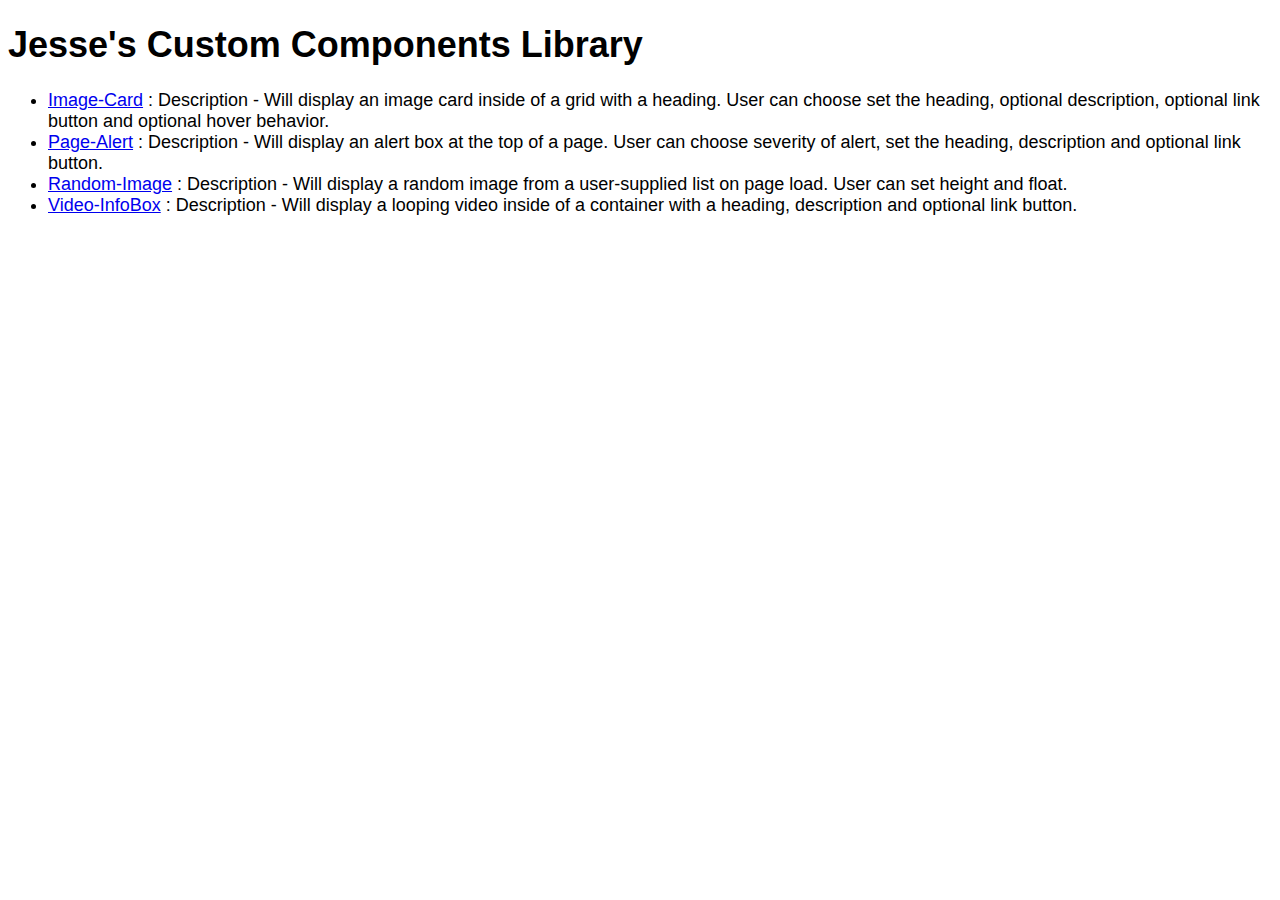
<file: index.html>
<!DOCTYPE html>
<html lang="en">
<head>
    <meta charset="UTF-8">
    <meta http-equiv="X-UA-Compatible" content="IE=edge">
    <meta name="viewport" content="width=device-width, initial-scale=1.0">
    <title>Document</title>
    <link rel="stylesheet" href="css/styles.css">
</head>
<body>
    <h1>Jesse's Custom Components Library</h1>
    <ul>
        <li><a href="Image-Card/index.html">Image-Card</a> : Description - Will display an image card inside of a grid with a heading. User can choose set the heading, optional description, optional link button and optional hover behavior.</li>
        <li><a href="Page-Alert/index.html">Page-Alert</a> : Description - Will display an alert box at the top of a page. User can choose severity of alert, set the heading, description and optional link button.</li>
        <li><a href="Random-Image/index.html">Random-Image</a> : Description - Will display a random image from a user-supplied list on page load. User can set height and float.</li>
        <li><a href="Video-InfoBox/index.html">Video-InfoBox</a> : Description - Will display a looping video inside of a container with a heading, description and optional link button.</li>

    </ul>
</body>
</html>
</file>
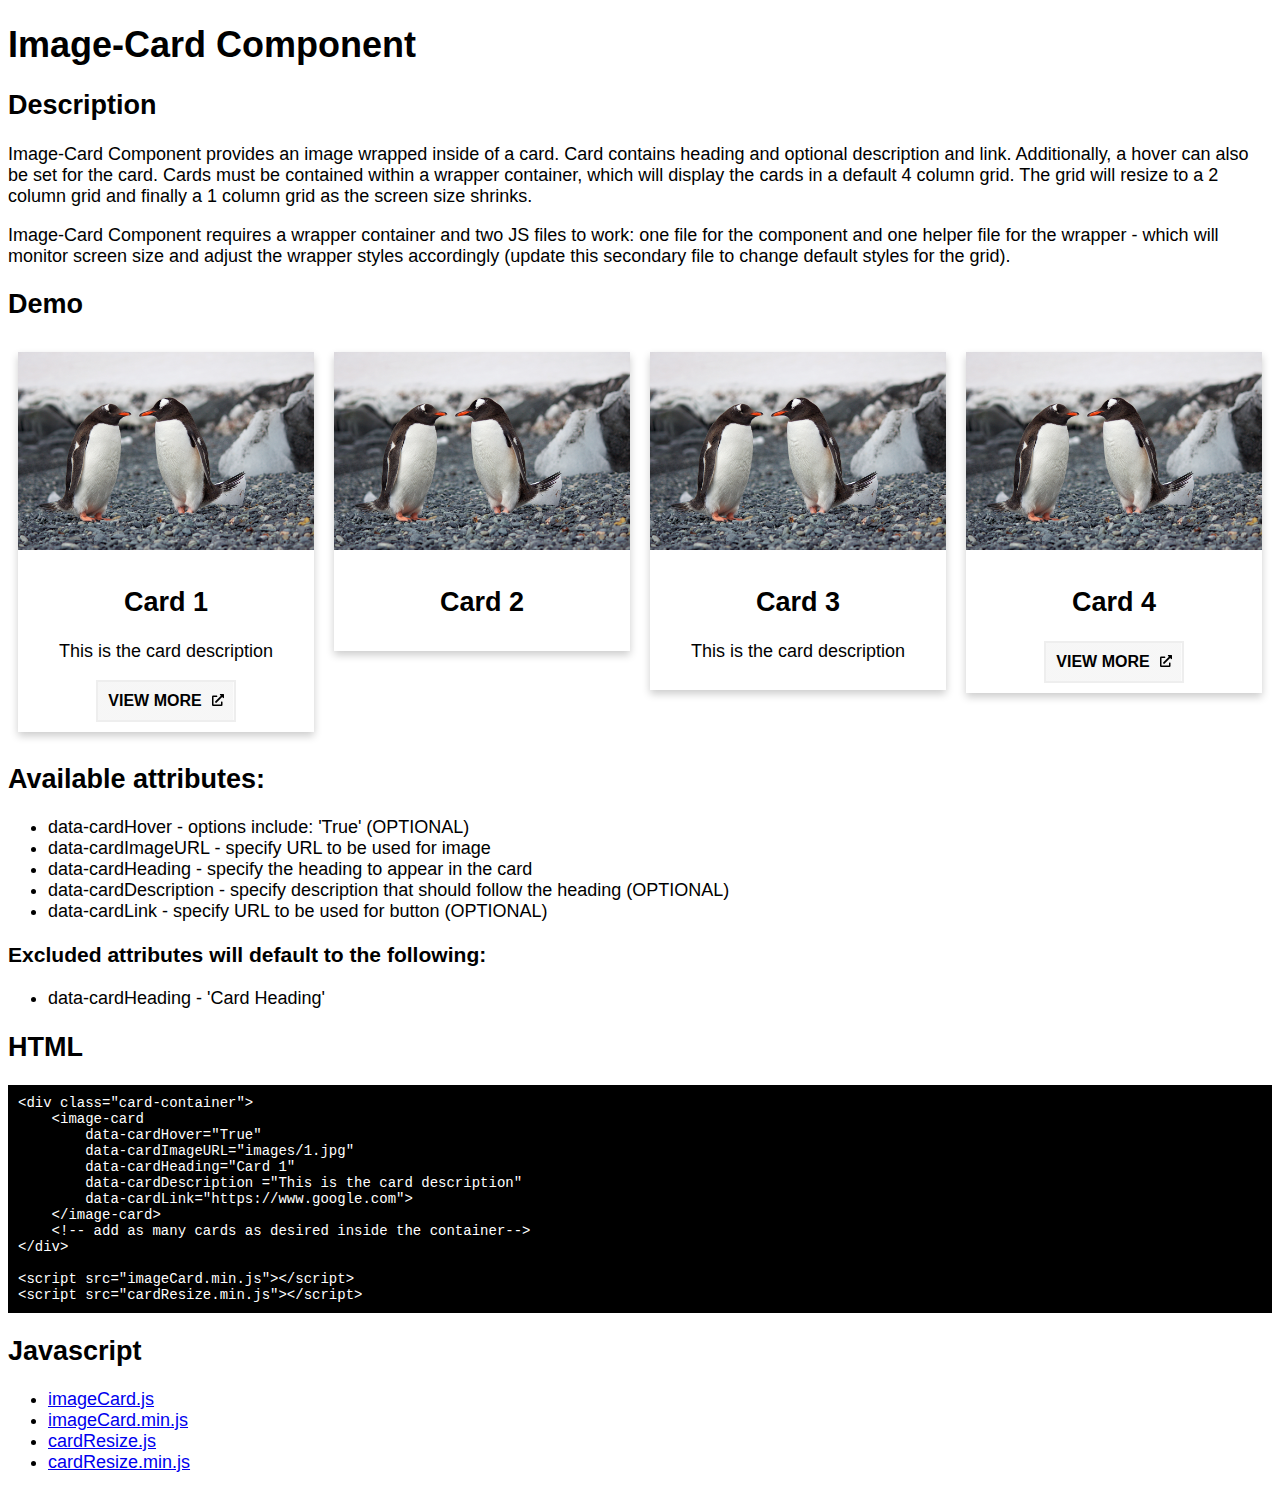
<file: Image-Card/index.html>
<!DOCTYPE html>
<html lang="en">
<head>
    <meta charset="UTF-8">
    <meta http-equiv="X-UA-Compatible" content="IE=edge">
    <meta name="viewport" content="width=device-width, initial-scale=1.0">
    <title>Document</title>
    <link rel="stylesheet" href="../css/styles.css">
</head>
<body>
    <h1>Image-Card Component</h1>

    <h2>Description</h2>
    <p>Image-Card Component provides an image wrapped inside of a card. Card contains heading and optional description and link. Additionally, a hover can also be set for the card. Cards must be contained within a wrapper container, which will display the cards in a default 4 column grid. The grid will resize to a 2 column grid and finally a 1 column grid as the screen size shrinks.</p>
    <p>Image-Card Component requires a wrapper container and two JS files to work: one file for the component and one helper file for the wrapper - which will monitor screen size and adjust the wrapper styles accordingly (update this secondary file to change default styles for the grid).</p>
    <h2>Demo</h2>
    <!-- <page-alert> component
        Available attributes:
        data-cardHover - options include: 'True' (OPTIONAL)
        data-cardImageURL - specify URL to be used for image
        data-cardHeading - specify the heading to appear in the card
        data-cardDescription - specify description that should follow the heading (OPTIONAL)
        data-cardLink - specify URL to be used for button (OPTIONAL)

        Excluded attributes will default to the following:
        data-cardHeading  - 'Card Heading'
    -->   

    <div class="card-container">
        <image-card 
            data-cardHover="True"
            data-cardImageURL="images/1.jpg" 
            data-cardHeading="Card 1" 
            data-cardDescription ="This is the card description"
            data-cardLink="https://www.google.com">
        </image-card>
        <image-card 
            data-cardImageURL="images/1.jpg" 
            data-cardHeading="Card 2"> 
        </image-card>
        <image-card 
            data-cardHover ="True"
            data-cardImageURL="images/1.jpg" 
            data-cardHeading="Card 3" 
            data-cardDescription ="This is the card description">
        </image-card>
        <image-card 
            data-cardImageURL="images/1.jpg" 
            data-cardHeading="Card 4" 
            data-cardLink="https://www.google.com">
        </image-card>
    </div>

    <h2>Available attributes:</h2>
    <ul>
        <li>data-cardHover - options include: 'True' (OPTIONAL)</li>
        <li>data-cardImageURL - specify URL to be used for image</li>
        <li>data-cardHeading - specify the heading to appear in the card</li>
        <li>data-cardDescription - specify description that should follow the heading (OPTIONAL)</li>
        <li>data-cardLink - specify URL to be used for button (OPTIONAL)</li>
    </ul>

    <h3>Excluded attributes will default to the following:</h3>
    <ul>
        <li>data-cardHeading  - 'Card Heading'</li>
    </ul>

<h2>HTML</h2>
<code>
    &lt;div class=&quot;card-container&quot;&gt;<br />
    &nbsp;&nbsp;&nbsp;&nbsp;&lt;image-card <br />
    &nbsp;&nbsp;&nbsp;&nbsp;&nbsp;&nbsp;&nbsp;&nbsp;data-cardHover=&quot;True&quot; <br />
    &nbsp;&nbsp;&nbsp;&nbsp;&nbsp;&nbsp;&nbsp;&nbsp;data-cardImageURL=&quot;images/1.jpg&quot; <br />
    &nbsp;&nbsp;&nbsp;&nbsp;&nbsp;&nbsp;&nbsp;&nbsp;data-cardHeading=&quot;Card 1&quot; <br />
    &nbsp;&nbsp;&nbsp;&nbsp;&nbsp;&nbsp;&nbsp;&nbsp;data-cardDescription =&quot;This is the card description&quot; <br />
    &nbsp;&nbsp;&nbsp;&nbsp;&nbsp;&nbsp;&nbsp;&nbsp;data-cardLink=&quot;https://www.google.com&quot;&gt; <br />
    &nbsp;&nbsp;&nbsp;&nbsp;&lt;/image-card&gt; <br />
    &nbsp;&nbsp;&nbsp;&nbsp;&lt;!-- add as many cards as desired inside the container--&gt;<br />
    &lt;/div&gt;<br/> <br/>

    &lt;script src=&quot;imageCard.min.js&quot;&gt;&lt;/script&gt;<br/> 
    &lt;script src=&quot;cardResize.min.js&quot;&gt;&lt;/script&gt;
</code>

<h2>Javascript</h2>
<ul>
    <li><a href="imageCard.js">imageCard.js</a></li>
    <li><a href="imageCard.min.js">imageCard.min.js</a></li>
    <li><a href="cardResize.js">cardResize.js</a></li>
    <li><a href="cardResize.min.js">cardResize.min.js</a></li>
</ul>

    <script src="imageCard.min.js"></script>
    <script src="cardResize.min.js"></script>
</body>
</html>
</file>
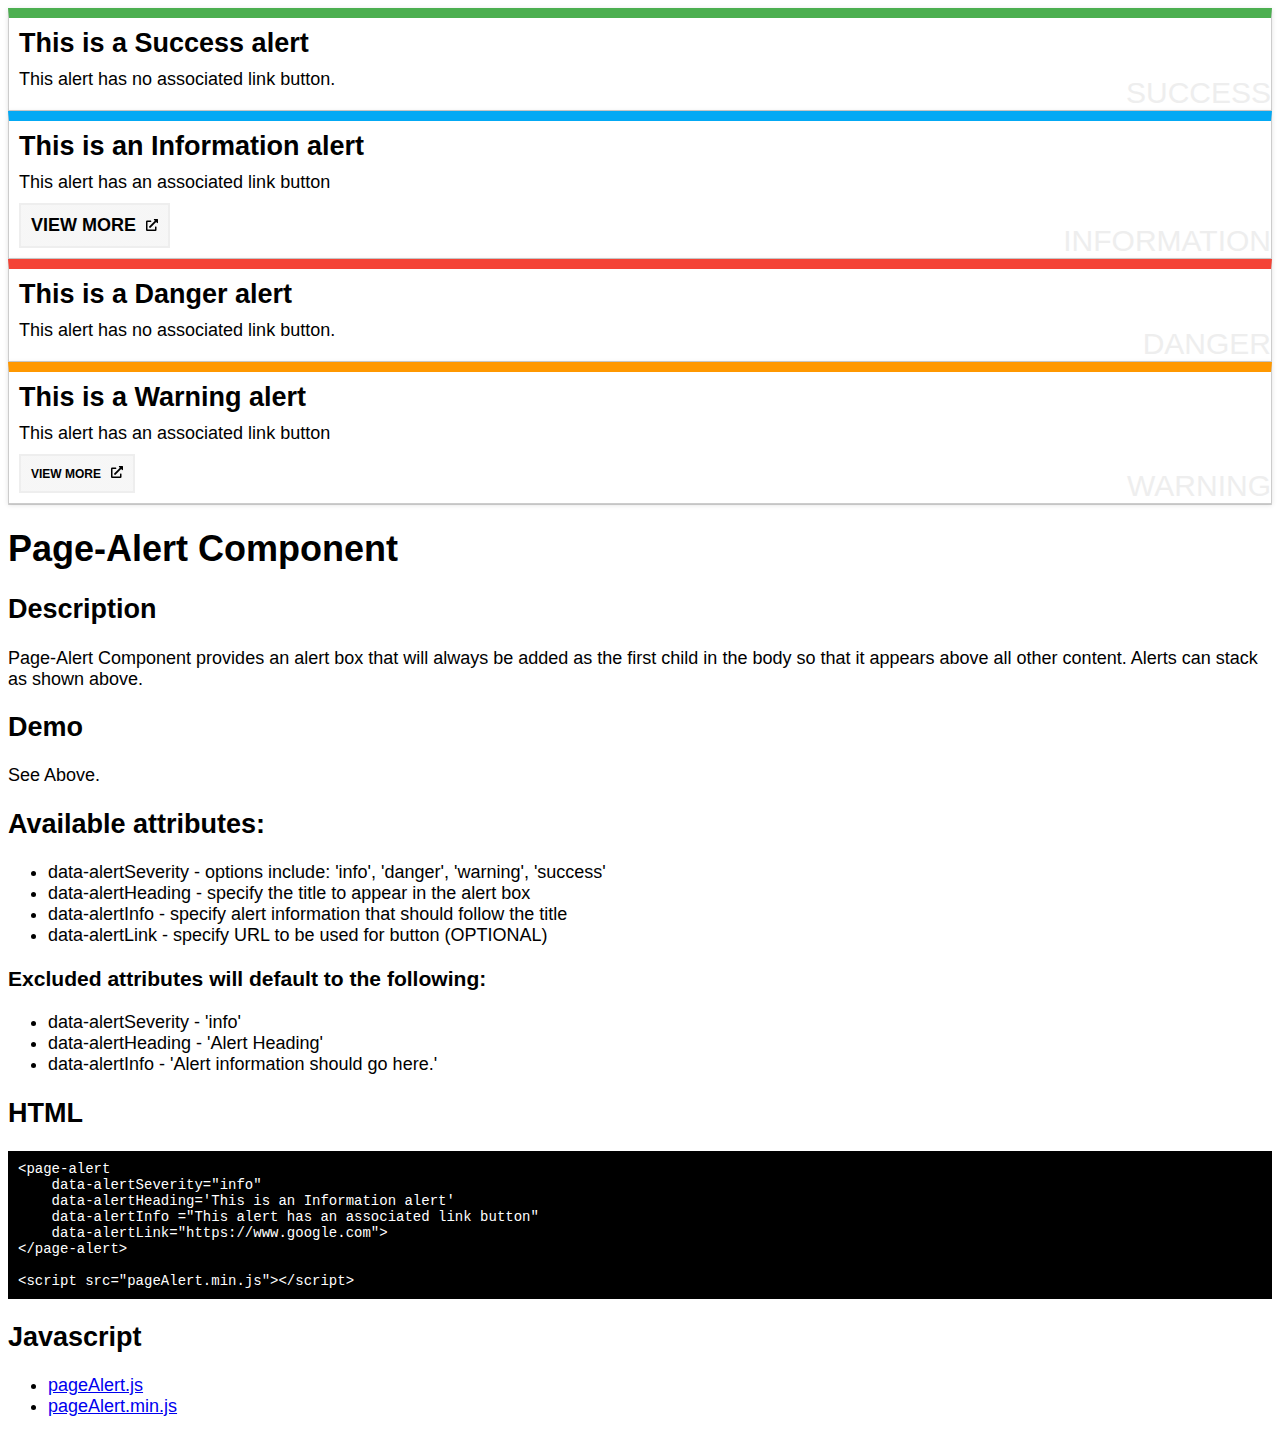
<file: Page-Alert/index.html>
<!DOCTYPE html>
<html lang="en">
<head>
    <meta charset="UTF-8">
    <meta http-equiv="X-UA-Compatible" content="IE=edge">
    <meta name="viewport" content="width=device-width, initial-scale=1.0">
    <title>Document</title>
    <link rel="stylesheet" href="../css/styles.css">
</head>
<body>
    <h1>Page-Alert Component</h1>

    <h2>Description</h2>
    <p>Page-Alert Component provides an alert box that will always be added as the first child in the body so that it appears above all other content. Alerts can stack as shown above. </p>

    <h2>Demo</h2>
    <p>See Above.</p>
    <!-- <page-alert> component
        Available attributes:
        data-alertSeverity - options include: 'info', 'danger', 'warning', 'success'
        data-alertHeading - specify the title to appear in the alert box
        data-alertInfo - specify alert information that should follow the title
        data-alertLink - specify URL to be used for button (OPTIONAL)

        Excluded attributes will default to the following:
        data-alertSeverity - info
        data-alertHeading - 'Alert Heading'
        data-alertInfo - 'Alert information should go here.'
    -->   
    <page-alert 
        data-alertSeverity="warning" 
        data-alertHeading='This is a Warning alert' 
        data-alertInfo ="This alert has an associated link button"
        data-alertLink="https://www.google.com"
        data-alertLinkTextSize="1.2rem">
    </page-alert>
    
    <page-alert 
        data-alertSeverity="danger" 
        data-alertHeading='This is a Danger alert' 
        data-alertInfo ="This alert has no associated link button.">
    </page-alert>

    <page-alert 
        data-alertSeverity="info" 
        data-alertHeading='This is an Information alert' 
        data-alertInfo ="This alert has an associated link button"
        data-alertLink="https://www.google.com">
    </page-alert>

    <page-alert 
        data-alertSeverity="success" 
        data-alertHeading='This is a Success alert' 
        data-alertInfo ="This alert has no associated link button.">
    </page-alert>

    <h2>Available attributes:</h2>
    <ul>
       <li>data-alertSeverity - options include: 'info', 'danger', 'warning', 'success'</li>
       <li>data-alertHeading - specify the title to appear in the alert box</li>
       <li>data-alertInfo - specify alert information that should follow the title</li>
       <li>data-alertLink - specify URL to be used for button (OPTIONAL)</li>
    </ul>

    <h3>Excluded attributes will default to the following:</h3>
    <ul>
        <li> data-alertSeverity - 'info'</li>
        <li>data-alertHeading - 'Alert Heading'</li>
        <li>data-alertInfo - 'Alert information should go here.'</li>
    </ul>

<h2>HTML</h2>
<code>
    &lt;page-alert <br />
    &nbsp;&nbsp;&nbsp;&nbsp;data-alertSeverity=&quot;info&quot; <br />
    &nbsp;&nbsp;&nbsp;&nbsp;data-alertHeading=&#39;This is an Information alert&#39; <br />
    &nbsp;&nbsp;&nbsp;&nbsp;data-alertInfo =&quot;This alert has an associated link button&quot;<br />
    &nbsp;&nbsp;&nbsp;&nbsp;data-alertLink=&quot;https://www.google.com&quot;&gt;<br />
    &lt;/page-alert&gt;<br/><br/>
    &lt;script src=&quot;pageAlert.min.js&quot;&gt;&lt;/script&gt;
</code>

<h2>Javascript</h2>
<ul>
    <li><a href="pageAlert.js">pageAlert.js</a></li>
    <li><a href="pageAlert.min.js">pageAlert.min.js</a></li>
</ul>

    <script src="pageAlert.js"></script>
</body>
</html>
</file>
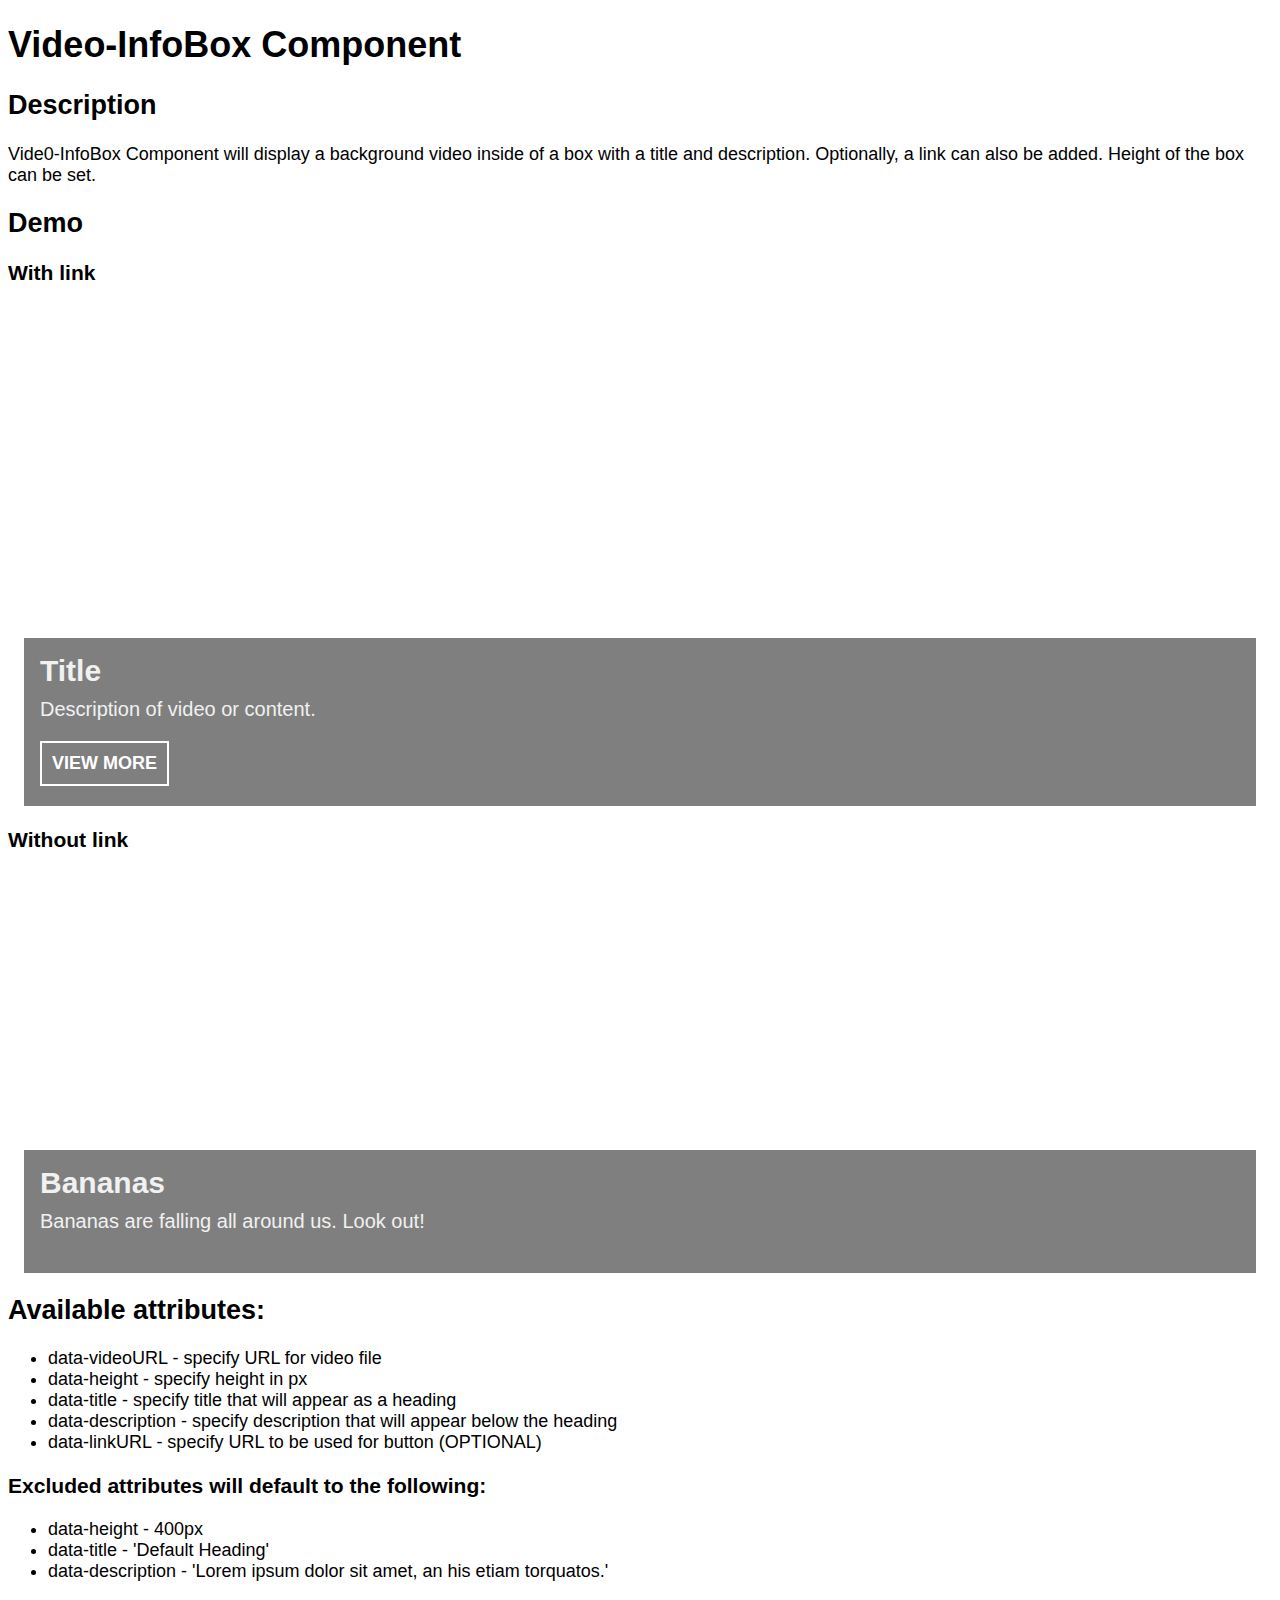
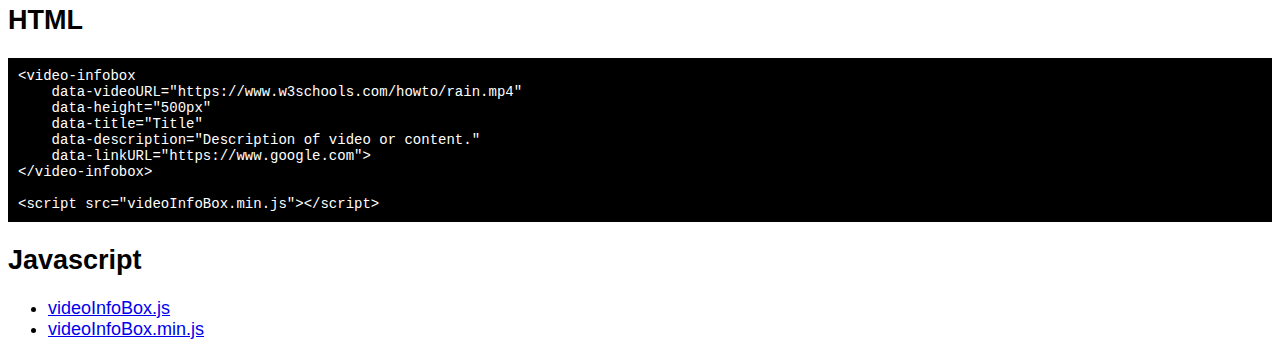
<file: Video-InfoBox/index.html>
<!DOCTYPE html>
<html lang="en">
<head>
    <meta charset="UTF-8">
    <meta http-equiv="X-UA-Compatible" content="IE=edge">
    <meta name="viewport" content="width=device-width, initial-scale=1.0">
    <title>Document</title>
    <link rel="stylesheet" href="../css/styles.css">

</head>
<body>
    <h1>Video-InfoBox Component</h1>

    <h2>Description</h2>
    <p>Vide0-InfoBox Component will display a background video inside of a box with a title and description. Optionally, a link can also be added. Height of the box can be set.</p>

    <h2>Demo</h2>
    <!-- <video-infobox> component
        Available attributes:
        data-videoURL - specify URL for video file
        data-height - specify height in px
        data-title - specify title that will appear as a heading
        data-description - specify description that will appear below the heading
        data-linkURL - specify URL to be used for button (OPTIONAL)

        Excluded attributes will default to the following:
        data-height - 400px
        data-title - 'Default Heading'
        data-description - 'Lorem ipsum dolor sit amet, an his etiam torquatos.'
    -->   
    <h3>With link</h3>    
    <video-infobox 
      data-videoURL="https://www.w3schools.com/howto/rain.mp4" 
      data-height="500px"
      data-title="Title" 
      data-description="Description of video or content." 
      data-linkURL="https://www.google.com">
    </video-infobox>

    <h3>Without link</h3>
    <video-infobox 
      data-videoURL="https://static.videezy.com/system/resources/previews/000/044/479/original/banana.mp4" 
      data-title="Bananas" 
      data-description="Bananas are falling all around us. Look out!">
    </video-infobox>

    <h2>Available attributes:</h2>
        <ul>
            <li>data-videoURL - specify URL for video file</li>  
            <li>data-height - specify height in px</li>
            <li>data-title - specify title that will appear as a heading</li>
            <li>data-description - specify description that will appear below the heading</li>
            <li>data-linkURL - specify URL to be used for button (OPTIONAL)</li>
        </ul>

        <h3>Excluded attributes will default to the following:</h3>
        <ul>
            <li>data-height - 400px</li>
            <li>data-title - 'Default Heading'</li>
            <li>data-description - 'Lorem ipsum dolor sit amet, an his etiam torquatos.'</li>
        </ul>

    <h2>HTML</h2>
    <code>
      &lt;video-infobox <br/> 
      &nbsp;&nbsp;&nbsp;&nbsp;data-videoURL=&quot;https://www.w3schools.com/howto/rain.mp4&quot; <br/> 
      &nbsp;&nbsp;&nbsp;&nbsp;data-height=&quot;500px&quot; <br/> 
      &nbsp;&nbsp;&nbsp;&nbsp;data-title=&quot;Title&quot; <br/> 
      &nbsp;&nbsp;&nbsp;&nbsp;data-description=&quot;Description of video or content.&quot; <br/> 
      &nbsp;&nbsp;&nbsp;&nbsp;data-linkURL=&quot;https://www.google.com&quot;&gt; <br/> 
      &lt;/video-infobox&gt;<br/><br />
      &lt;script src=&quot;videoInfoBox.min.js&quot;&gt;&lt;/script&gt;
    </code>

    <h2>Javascript</h2>
  <ul>
      <li><a href="videoInfoBox.js">videoInfoBox.js</a></li>
      <li><a href="videoInfoBox.min.js">videoInfoBox.min.js</a></li>
  </ul>

    <script src="videoInfoBox.min.js"></script>
</body>
</html>
</file>
<file: css/styles.css>
html{
    font-family: Arial, Helvetica, sans-serif;
    font-size: 10px;
}
body{
    font-size: 1.8rem;
}
code{
    background: #000;
    color: #FFF;
    display: block;
    font-size: 1.4rem;
    padding: 1rem;
}
</file>
